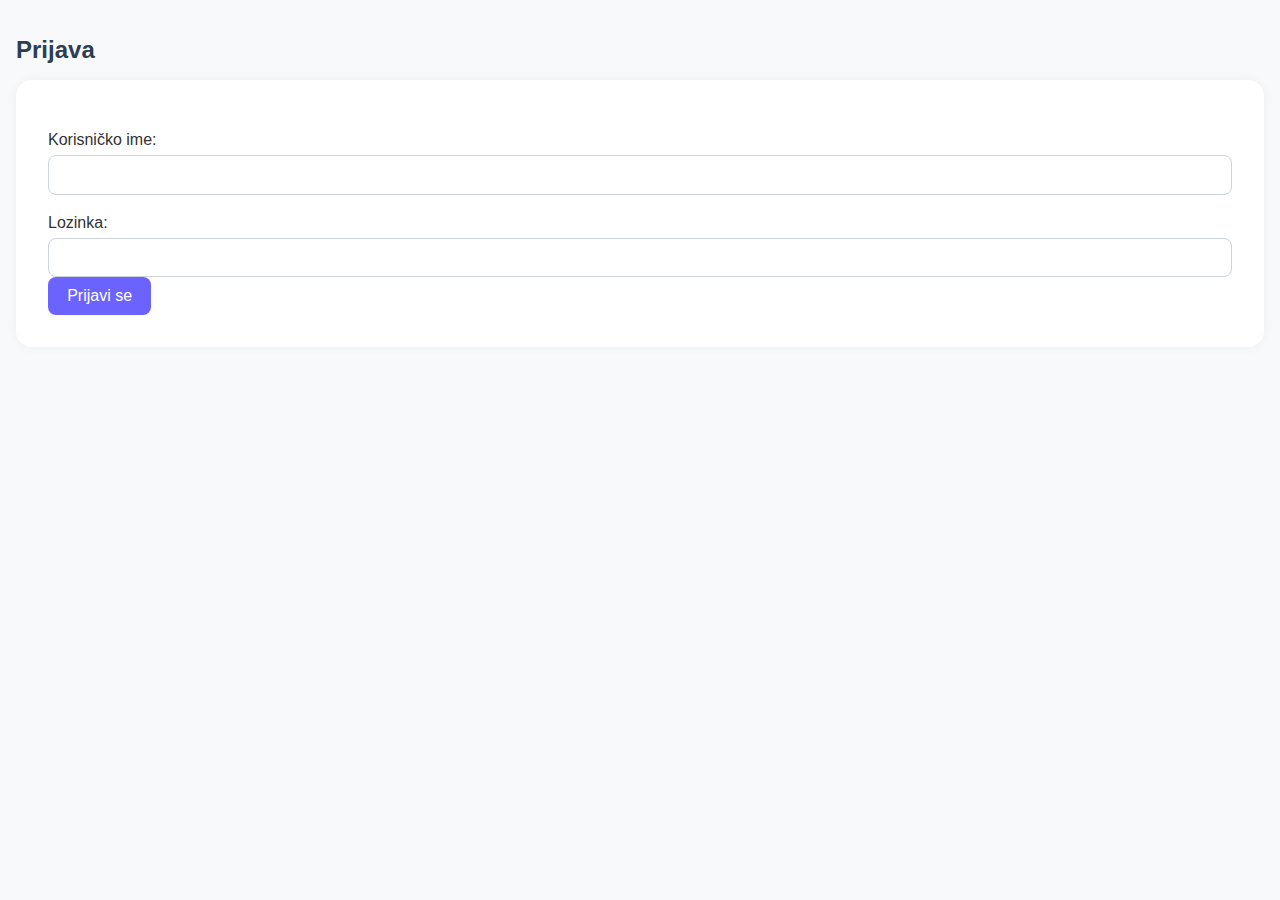
<file: index.html>
<!DOCTYPE html>
<html lang="hr">
<head>
  <meta charset="UTF-8">
  <meta name="viewport" content="width=device-width, initial-scale=1.0">
  <title>Klijenti</title>
<link rel="stylesheet" href="theme.css">


</head>
<body>
   <div id="login-container">
    <h2>Prijava</h2>
    <form id="login-form">
      <label for="username">Korisničko ime:</label>
      <input type="text" id="username" required>
      <label for="password">Lozinka:</label>
      <input type="password" id="password" required>
    </br>
      <button type="submit">Prijavi se</button>
    </form>
    <p id="login-error" style="color: red; display: none;">Neispravni podaci za prijavu.</p>
  </div>

  <div id="app-content" style="display: none;">
  <div id="header">
    <h1>Popis klijenata</h1>
    <button id="newClientBtn" onclick="window.location.href='form.html'">+ Novi klijent</button>
  </div>

  <div class="client-grid" id="clientList"></div>

  <script>
        window.addEventListener('DOMContentLoaded', () => {
  const token = localStorage.getItem('authToken');
  if (token) {
    document.getElementById('login-container').style.display = 'none';
    document.getElementById('app-content').style.display = 'block';
  }
});
    const clientListDiv = document.getElementById('clientList');
    const token = localStorage.getItem('authToken');
    
    async function loadClients() {
      const response = await fetch('https://facenote.onrender.com/client/all', {
  headers: {
    'Authorization': `Bearer ${token}`
  }
})
      const clients = await response.json();
      clientListDiv.innerHTML = '';

      clients.forEach(client => {
        const card = document.createElement('div');
        card.className = 'client-card';
        card.textContent = `${client.name} ${client.lastName}`;
        card.addEventListener('click', () => {
          window.location.href = `form.html?id=${client.id}`;
        });
        clientListDiv.appendChild(card);
      });
    }

    loadClients();

    window.addEventListener('pageshow', function (event) {
  if (event.persisted || performance.getEntriesByType("navigation")[0]?.type === "back_forward") {
    window.location.reload();
  }
});
document.getElementById('login-form').addEventListener('submit', async function (e) {
  e.preventDefault();

  const username = document.getElementById('username').value;
  const password = document.getElementById('password').value;

  try {
    const res = await fetch('https://facenote.onrender.com/login', {
      method: 'POST',
      headers: { 'Content-Type': 'application/json' },
      body: JSON.stringify({ username, password })
    });

    if (res.ok) {
      const { token } = await res.json(); // or however your backend responds
      localStorage.setItem('authToken', token);

      // Show app, hide login
      document.getElementById('login-container').style.display = 'none';
      document.getElementById('app-content').style.display = 'block';
    } else {
      document.getElementById('login-error').style.display = 'block';
    }
  } catch (error) {
    alert('Greška pri povezivanju sa serverom.');
    console.error(error);
  }
});
  </script>
  </div>
</body>
</html>
</file>
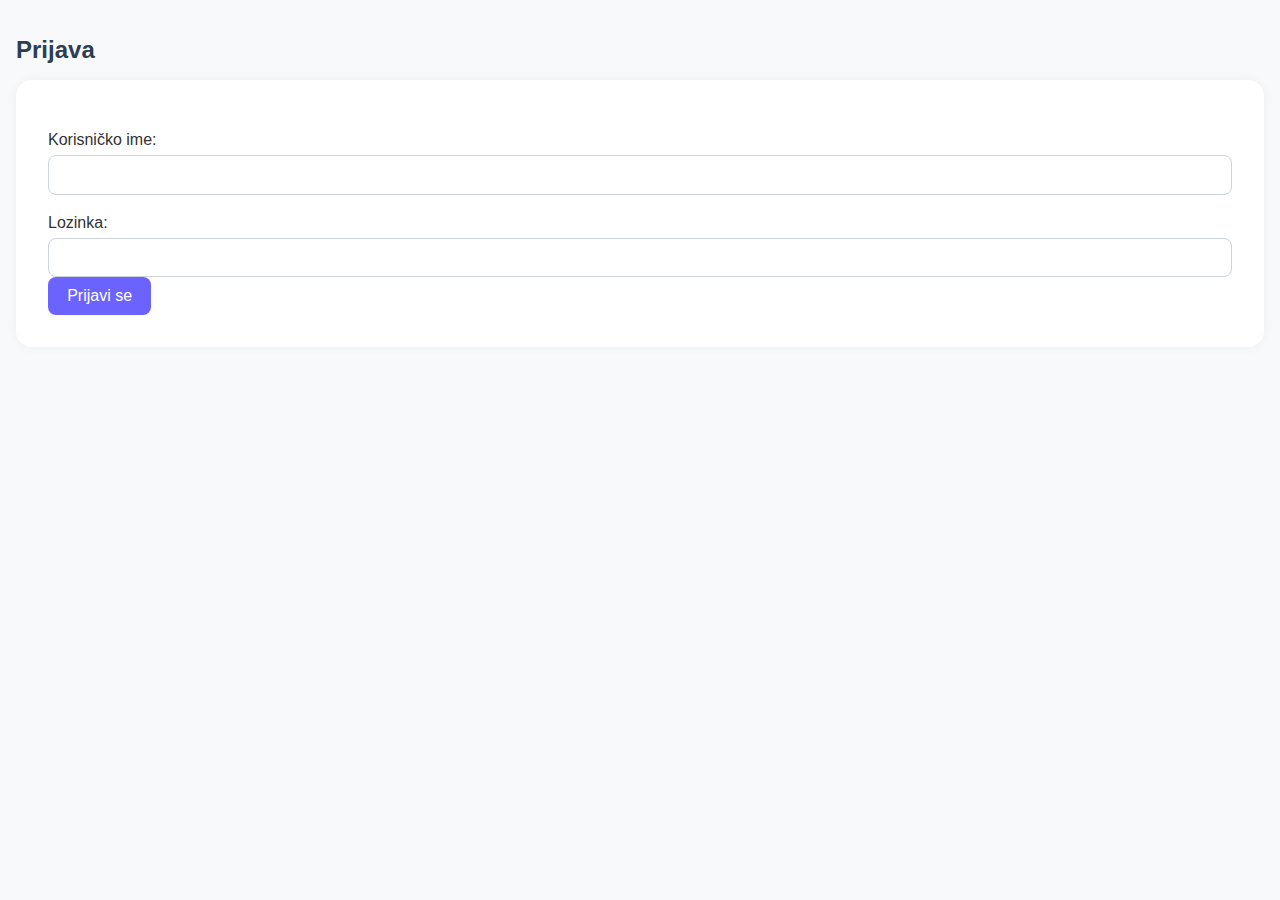
<file: form.html>
<!DOCTYPE html>
<html lang="hr">

<head>
  <meta charset="UTF-8">
  <meta name="viewport" content="width=device-width, initial-scale=1.0">
  <title>Kartica Klijenta</title>
  <link rel="stylesheet" href="theme.css">

</head>

<body>
  <div id="login-container">
    <h2>Prijava</h2>
    <form id="login-form">
      <label for="username">Korisničko ime:</label>
      <input type="text" id="username">
      <label for="password">Lozinka:</label>
      <input type="password" id="password">
      </br>
      <button type="submit">Prijavi se</button>
    </form>
    <p id="login-error" style="color: red; display: none;">Neispravni podaci za prijavu.</p>
  </div>

  <div id="app-content" style="display: none;">
    <form id="clientForm">
      <h1>KARTICA KLIJENTA</h1>

      <label>Ime:<input type="text" name="name" required></label>
      <label>Prezime:<input type="text" name="lastName" required></label>
      <label>Datum rođenja:<input type="date" name="dateOfBirth" required></label>

      <label>Spol:</label>
      <div class="radio-group">
        <label><input type="radio" name="gender" value="Muški" required> Muški</label>
        <label><input type="radio" name="gender" value="Ženski"> Ženski</label>
      </div>

      <label>Mobitel:<input type="text" name="phone" required></label>
      </br>
      <fieldset>
        <legend>Imate li trenutno neke zdravstvene probleme?</legend>

        <label>Akutne (ako su sada prisutne ili ste u fazi liječenja)::</label>
        <div class="radio-group">
          <label><input type="radio" name="acuteMedicalIssues" value="false" checked> NE</label>
          <label><input type="radio" name="acuteMedicalIssues" value="true"> DA</label>
        </div>
        <input class="conditional" type="text" name="acuteMedicalIssuesDescription" placeholder="Opis">

        <label>Kronične (povišen krvni tlak, šećerna bolest, itd.)::</label>
        <div class="radio-group">
          <label><input type="radio" name="chronicMedicalIssues" value="false" checked> NE</label>
          <label><input type="radio" name="chronicMedicalIssues" value="true"> DA</label>
        </div>
        <input class="conditional" type="text" name="chronicMedicalIssuesDescription" placeholder="Opis">

        <label>Jeste li do sada imali nekakav operativni zahvat, preboljeli srčani/moždani udar i sl.?:</label>
        <div class="radio-group">
          <label><input type="radio" name="surgicalProcedures" value="false" checked> NE</label>
          <label><input type="radio" name="surgicalProcedures" value="true"> DA</label>
        </div>
        <input class="conditional" type="text" name="surgicalProceduresDescription" placeholder="Opis">

        <label>Uzimate li trenutno lijekove?</label>
        <div class="radio-group">
          <label><input type="radio" name="currentMedications" value="false" checked> NE</label>
          <label><input type="radio" name="currentMedications" value="true"> DA</label>
        </div>
        <input class="conditional" type="text" name="currentMedicationsDescription" placeholder="Opis">

        <label>Alergije na lijekove:</label>
        <div class="radio-group">
          <label><input type="radio" name="medicationAllergies" value="false" checked> NE</label>
          <label><input type="radio" name="medicationAllergies" value="true"> DA</label>
        </div>
        <input class="conditional" type="text" name="medicationAllergiesDescription" placeholder="Opis">
      </fieldset>

      <fieldset>
        <legend>TIP I STANJE KOŽE</legend>

        <label>Tip kože:</label>
        <div class="checkbox-group">
          <label><input type="checkbox" name="skinTypes" value="Suha"> Suha</label>
          <label><input type="checkbox" name="skinTypes" value="Masna"> Masna</label>
          <label><input type="checkbox" name="skinTypes" value="Mješovita"> Mješovita</label>
          <label><input type="checkbox" name="skinTypes" value="Normalna"> Normalna</label>
          <label><input type="checkbox" name="skinTypes" value="Osjetljiva"> Osjetljiva</label>
        </div>

        <label>Stanje kože:</label>
        <div class="checkbox-group">
          <label><input type="checkbox" name="skinConditions" value="Dehidrirana"> Dehidrirana</label>
          <label><input type="checkbox" name="skinConditions" value="Aknozna"> Aknozna</label>
          <label><input type="checkbox" name="skinConditions" value="Sa pigmentacijama"> Sa pigmentacijama</label>
          <label><input type="checkbox" name="skinConditions" value="S proširenim porama"> S proširenim porama</label>
          <label><input type="checkbox" name="skinConditions" value="S rozaceom"> S rozaceom</label>
          <label><input type="checkbox" name="skinConditions" value="Beživotna / umorna"> Beživotna / umorna</label>
          <label><input type="checkbox" name="skinConditions" value="S borama"> S borama</label>
          <label><input type="checkbox" name="skinConditions" value="Ožiljci"> Ožiljci</label>
        </div>
      </fieldset>

      <label>
        Koje proizvode koristite u kućnoj njezi:
        <textarea name="homeMedications" id="homeMedications" rows="3" required></textarea>
      </label>

      <div class="button-group">
        <button type="submit">Spremi</button>
      </div>
    </form>

    <script>
      window.addEventListener('DOMContentLoaded', () => {
        const token = localStorage.getItem('authToken');
        if (token) {
          document.getElementById('login-container').style.display = 'none';
          document.getElementById('app-content').style.display = 'block';
        }
      });
      const form = document.getElementById('clientForm');
      const conditionals = document.querySelectorAll('.conditional');

      function toggleConditional(radio, input) {
        input.style.display = radio.value === 'true' && radio.checked ? 'block' : 'none';
      }

      document.querySelectorAll('input[type="radio"]').forEach(radio => {
        const name = radio.name;
        const input = document.querySelector(`input[name="${name}Description"]`);
        if (input) {
          radio.addEventListener('change', () => {
            toggleConditional(radio, input);
          });
          toggleConditional(radio, input);
        }
      });

      form.addEventListener('submit', async function (event) {
        event.preventDefault();

        const formData = new FormData(form);
        const data = {};
        const token = localStorage.getItem('authToken');


        // List of checkbox fields that should always be arrays
        const multiValueFields = ['skinTypes', 'skinConditions'];

        for (const [key, value] of formData.entries()) {
          if (multiValueFields.includes(key)) {
            if (!data[key]) data[key] = [];
            data[key].push(value);
          } else {
            if (data[key]) {
              if (!Array.isArray(data[key])) data[key] = [data[key]];
              data[key].push(value);
            } else {
              data[key] = value;
            }
          }
        }

        // Include clientId if it exists (from URL query string)
        const urlParams = new URLSearchParams(window.location.search);
        const clientId = urlParams.get('id');
        if (clientId) {
          data.id = clientId;
        }

        let isValid = true;

        document.querySelectorAll('[required]').forEach(input => {
          if (!input.value.trim()) isValid = false;
        });

        document.querySelectorAll('.conditional').forEach(input => {
          if (input.style.display === 'block' && !input.value.trim()) isValid = false;
        });

        if (!isValid) {
          alert('Molimo ispunite sva obavezna polja.');
          return;
        }

        try {
          const response = await fetch('https://facenote.onrender.com/client/save', {
            method: 'POST',
            headers: {
              'Content-Type': 'application/json',
              ...(token && { 'Authorization': 'Bearer ' + token })
            },

            body: JSON.stringify(data)
          });

          if (response.ok) {
            alert('Podaci su uspješno poslani.');
            const newClientId = await response.json();
            // Redirect to same page with ?id=newClientId
            window.location.href = `${window.location.pathname}?id=${newClientId}`;
            // form.reset();
            //   conditionals.forEach(el => el.style.display = 'none');
          } else {
            alert('Greška prilikom slanja podataka.');
          }
        } catch (error) {
          alert('Neuspješno povezivanje sa serverom.');
          console.error(error);
        }
      });


      // Load client if ID is in query param
      const urlParams = new URLSearchParams(window.location.search);
      const clientId = urlParams.get('id');
      const buttonGroup = document.querySelector('.button-group');
      const token = localStorage.getItem('authToken');
      if (clientId) {
        fetch(`https://facenote.onrender.com/client?id=${clientId}`, {
  headers: {
    'Authorization': `Bearer ${token}`
  }
})
          .then(res => res.json())
          .then(client => {
            for (const key in client) {
              const value = client[key];

              // Handle checkbox arrays like skinType and skinCondition
              if (Array.isArray(value)) {
                const checkboxes = document.querySelectorAll(`input[name="${key}"]`);
                checkboxes.forEach(cb => {
                  cb.checked = value.includes(cb.value);
                });
                continue;
              }

              const field = form.elements[key];

              if (!field) continue;

              // Handle radio buttons
              if (field.type === 'radio' || (field.length && field[0].type === 'radio')) {
                const radios = document.querySelectorAll(`input[name="${key}"]`);
                radios.forEach(r => {
                  r.checked = r.value === String(value);
                });
              }
              // Handle checkboxes that are boolean flags
              else if (field.type === 'checkbox') {
                field.checked = Boolean(value);
              }
              // Handle regular inputs and textareas
              else {
                field.value = value ?? '';
              }

            }
            document.querySelectorAll('input[type="radio"]:checked').forEach(radio => {
              const name = radio.name;
              const input = document.querySelector(`input[name="${name}Description"]`);
              if (input) {
                toggleConditional(radio, input);
              }
            });
          });

        // Add visits button only when editing an existing client
        const visitsBtn = document.createElement('button');
        visitsBtn.type = 'button';
        visitsBtn.textContent = 'Posjete';
        visitsBtn.style.marginLeft = '1rem';
        visitsBtn.addEventListener('click', () => {
          window.location.href = `visitListPage.html?id=${clientId}`;
        });
        buttonGroup.appendChild(visitsBtn);
      }
      document.getElementById('login-form').addEventListener('submit', async function (e) {
        e.preventDefault();

        const username = document.getElementById('username').value;
        const password = document.getElementById('password').value;

        try {
          const res = await fetch('https://facenote.onrender.com/login', {
            method: 'POST',
            headers: { 'Content-Type': 'application/json' },
            body: JSON.stringify({ username, password })
          });

          if (res.ok) {
            const { token } = await res.json(); // or however your backend responds
            localStorage.setItem('authToken', token);

            // Show app, hide login
            document.getElementById('login-container').style.display = 'none';
            document.getElementById('app-content').style.display = 'block';
          } else {
            document.getElementById('login-error').style.display = 'block';
          }
        } catch (error) {
          alert('Greška pri povezivanju sa serverom.');
          console.error(error);
        }
      });
    </script>
  </div>
</body>

</html>
</file>
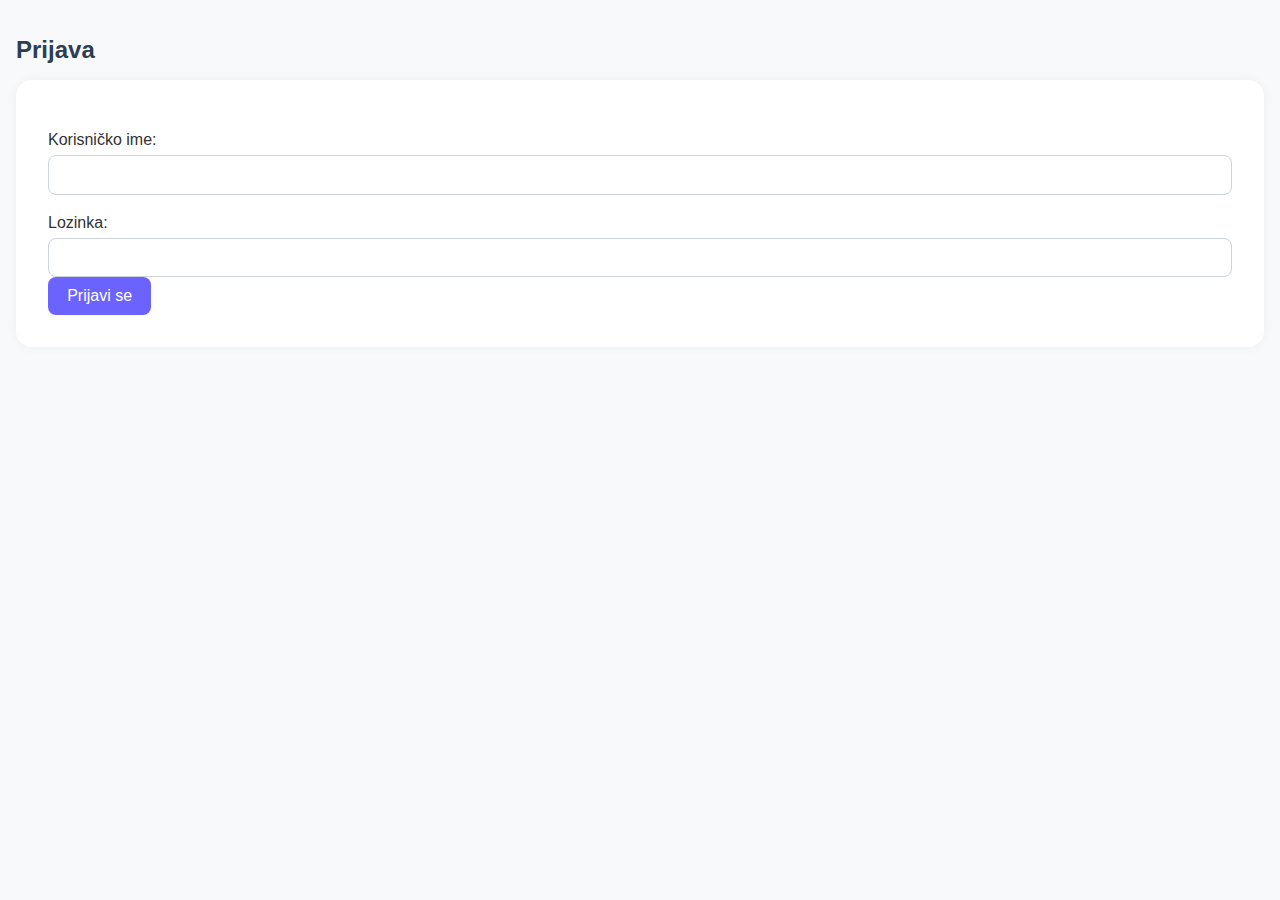
<file: mainPage.html>
<!DOCTYPE html>
<html lang="hr">
<head>
  <meta charset="UTF-8">
  <meta name="viewport" content="width=device-width, initial-scale=1.0">
  <title>Klijenti</title>
<link rel="stylesheet" href="theme.css">


</head>
<body>
   <div id="login-container">
    <h2>Prijava</h2>
    <form id="login-form">
      <label for="username">Korisničko ime:</label>
      <input type="text" id="username" required>
      <label for="password">Lozinka:</label>
      <input type="password" id="password" required>
    </br>
      <button type="submit">Prijavi se</button>
    </form>
    <p id="login-error" style="color: red; display: none;">Neispravni podaci za prijavu.</p>
  </div>

  <div id="app-content" style="display: none;">
  <div id="header">
    <h1>Popis klijenata</h1>
    <button id="newClientBtn" onclick="window.location.href='form.html'">+ Novi klijent</button>
  </div>

  <div class="client-grid" id="clientList"></div>

  <script>
        window.addEventListener('DOMContentLoaded', () => {
  const token = localStorage.getItem('authToken');
  if (token) {
    document.getElementById('login-container').style.display = 'none';
    document.getElementById('app-content').style.display = 'block';
  }
});
    const clientListDiv = document.getElementById('clientList');

    async function loadClients() {
      const response = await fetch('http://localhost:8070/client/all');
      const clients = await response.json();
      clientListDiv.innerHTML = '';

      clients.forEach(client => {
        const card = document.createElement('div');
        card.className = 'client-card';
        card.textContent = `${client.name} ${client.lastName}`;
        card.addEventListener('click', () => {
          window.location.href = `form.html?id=${client.id}`;
        });
        clientListDiv.appendChild(card);
      });
    }

    loadClients();

    window.addEventListener('pageshow', function (event) {
  if (event.persisted || performance.getEntriesByType("navigation")[0]?.type === "back_forward") {
    window.location.reload();
  }
});
document.getElementById('login-form').addEventListener('submit', async function (e) {
  e.preventDefault();

  const username = document.getElementById('username').value;
  const password = document.getElementById('password').value;

  try {
    const res = await fetch('http://localhost:8070/login', {
      method: 'POST',
      headers: { 'Content-Type': 'application/json' },
      body: JSON.stringify({ username, password })
    });

    if (res.ok) {
      const { token } = await res.json(); // or however your backend responds
      localStorage.setItem('authToken', token);

      // Show app, hide login
      document.getElementById('login-container').style.display = 'none';
      document.getElementById('app-content').style.display = 'block';
    } else {
      document.getElementById('login-error').style.display = 'block';
    }
  } catch (error) {
    alert('Greška pri povezivanju sa serverom.');
    console.error(error);
  }
});
  </script>
  </div>
</body>
</html>
</file>
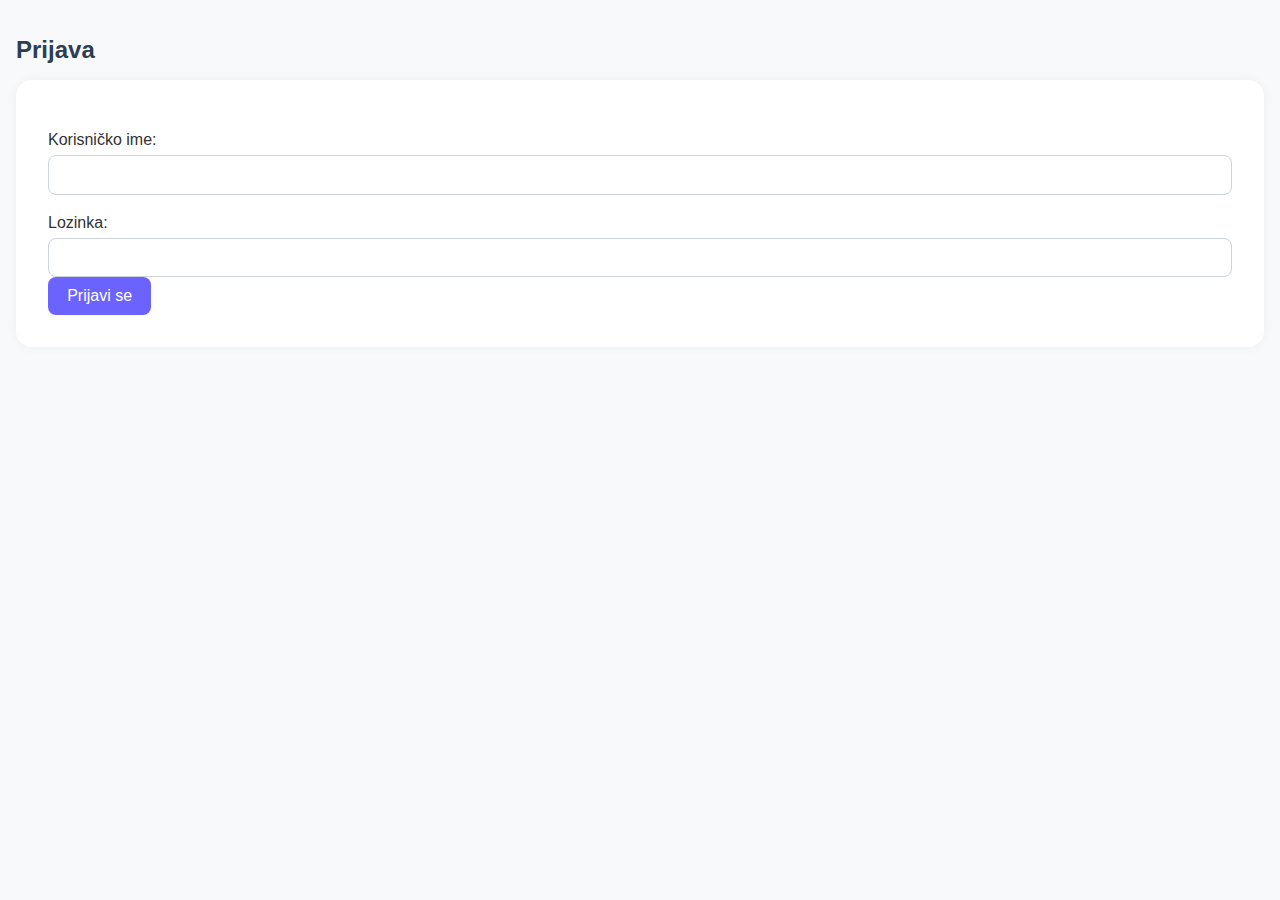
<file: visitForm.html>
<!DOCTYPE html>
<html lang="hr">
<head>
  <meta charset="UTF-8">
  <meta name="viewport" content="width=device-width, initial-scale=1.0">
  <title>Posjete klijenta</title>

<link rel="stylesheet" href="theme.css">
</head>
<body>
   <div id="login-container">
    <h2>Prijava</h2>
    <form id="login-form">
      <label for="username">Korisničko ime:</label>
      <input type="text" id="username">
      <label for="password">Lozinka:</label>
      <input type="password" id="password">
    </br>
      <button type="submit">Prijavi se</button>
    </form>
    <p id="login-error" style="color: red; display: none;">Neispravni podaci za prijavu.</p>
  </div>

  <div id="app-content" style="display: none;">
  <h1>Tretman</h1>

  <form id="visitForm">
    <label>
      Datum:
      <input type="date" name="date" id="date" required>
    </label>

    <label>
      Vrsta tretmana:
      <input type="text" name="treatmentType" id="treatmentType" required>
    </label>

    <label>
      Opis postupka:
      <textarea name="treatmentDescription" id= "treatmentDescription" rows="3" required></textarea>
    </label>

    <label>
      Korišteni proizvodi:
      <textarea name="usedProducts" id="usedProducts" rows="3" required></textarea>
    </label>

    <label>
      Napomene i reakcije kože:
      <textarea name="notesAndReactions" id="notesAndReactions" rows="3" required></textarea>
    </label>

    <label>
      Dodaj sliku s tretmana:
      <input type="file" name="image" id="image" accept="image/*">
    </label>
    <div id="imagePreview" style="margin-top: 1rem;"></div>
    <button type="submit">Spremi posjetu</button>

  </form>
  </div>
</body>
</html>
<script>
      window.addEventListener('DOMContentLoaded', () => {
  const token = localStorage.getItem('authToken');
  if (token) {
    document.getElementById('login-container').style.display = 'none';
    document.getElementById('app-content').style.display = 'block';
  }
});
    const urlParams = new URLSearchParams(window.location.search);

let existingImageBase64 = null; // This should be set during visit fetch

 document.getElementById('image').addEventListener('change', function(event) {
    const file = event.target.files[0];
    const previewContainer = document.getElementById('imagePreview');
    previewContainer.innerHTML = ''; // Clear existing previews

    if (file && file.type.startsWith('image/')) {
      const reader = new FileReader();
      reader.onload = function(e) {
        const img = document.createElement('img');
        img.src = e.target.result;
        img.alt = 'Preview';
        img.style.maxWidth = '100%';
        img.style.height = 'auto';
        img.style.display = 'block';
        previewContainer.appendChild(img);
      };
      reader.readAsDataURL(file);
    }
  });

document.getElementById('visitForm').addEventListener('submit', async function (event) {
  event.preventDefault();

  const form = event.target;
  const imageInput = form.image;
  const imageFile = imageInput.files[0];
  const token = localStorage.getItem('authToken');

  const urlParams = new URLSearchParams(window.location.search);
  const visitId = urlParams.get('visitId');
  const clientId = urlParams.get('clientId');

  if (!clientId) {
    alert("Nije moguće pronaći ID klijenta.");
    return;
  }

  const dateValue = document.getElementById('date').value;
  if (!dateValue) {
    alert("Molimo unesite datum.");
    return;
  }

  let imageBase64 = existingImageBase64;

  if (imageFile) {
    imageBase64 = await toBase64(imageFile);
  }

  const jsonData = {
    id: visitId ? parseInt(visitId) : null,
    clientId: parseInt(clientId),
    date: new Date(dateValue).toISOString(),
    treatmentType: form.treatmentType.value,
    treatmentDescription: form.treatmentDescription.value,
    usedProducts: form.usedProducts.value,
    notesAndReactions: form.notesAndReactions.value,
    image: imageBase64
  };

  try {
    const response = await fetch('https://facenote.onrender.com/client/save/treatment', {
      method: 'POST',
                  headers: {
              'Content-Type': 'application/json',
              ...(token && { 'Authorization': 'Bearer ' + token })
            },
      body: JSON.stringify(jsonData)
    });

    if (response.ok) {
      alert("Tretman uspješno spremljen.");
    } else {
      alert("Greška prilikom spremanja tretmana.");
    }
  } catch (error) {
    alert("Neuspješno povezivanje sa serverom.");
    console.error(error);
  }
});

// Helper to convert file to base64
function toBase64(file) {
  return new Promise((resolve, reject) => {
    const reader = new FileReader();
    reader.readAsDataURL(file);
    reader.onload = () => resolve(reader.result.split(',')[1]); // Remove "data:image/jpeg;base64,"
    reader.onerror = reject;
  });
}
  const visitId = urlParams.get('visitId');
  const token = localStorage.getItem('authToken');
  
  if (visitId) {
    fetch(`https://facenote.onrender.com/client/treatment?id=${visitId}`, {
  headers: {
    'Authorization': `Bearer ${token}`
  }
})
      .then(res => res.json())
      .then(visit => {
        document.getElementById('date').value = visit.date.slice(0, 10); // Trim to yyyy-mm-dd
        document.getElementById('treatmentType').value = visit.treatmentType || '';
        document.getElementById('treatmentDescription').value = visit.treatmentDescription || '';
        document.getElementById('usedProducts').value = visit.usedProducts || '';
        document.getElementById('notesAndReactions').value = visit.notesAndReactions || '';
        // Optionally display image if one exists
        if (visit.image) {
          existingImageBase64 = visit.image;
          const img = document.createElement('img');
img.src = `data:image/jpeg;base64,${visit.image}`;
img.alt = 'Slika s tretmana';
img.style.maxWidth = '100%';
document.getElementById('imagePreview').appendChild(img);
        }
      })
      .catch(err => {
        console.error('Greška pri dohvaćanju posjete:', err);
        alert('Neuspjelo dohvaćanje podataka posjete.');
      });
  }
  
document.getElementById('login-form').addEventListener('submit', async function (e) {
  e.preventDefault();

  const username = document.getElementById('username').value;
  const password = document.getElementById('password').value;

  try {
    const res = await fetch('https://facenote.onrender.com/login', {
      method: 'POST',
      headers: { 'Content-Type': 'application/json' },
      body: JSON.stringify({ username, password })
    });

    if (res.ok) {
      const { token } = await res.json(); // or however your backend responds
      localStorage.setItem('authToken', token);

      // Show app, hide login
      document.getElementById('login-container').style.display = 'none';
      document.getElementById('app-content').style.display = 'block';
    } else {
      document.getElementById('login-error').style.display = 'block';
    }
  } catch (error) {
    alert('Greška pri povezivanju sa serverom.');
    console.error(error);
  }
});
</script>
</file>
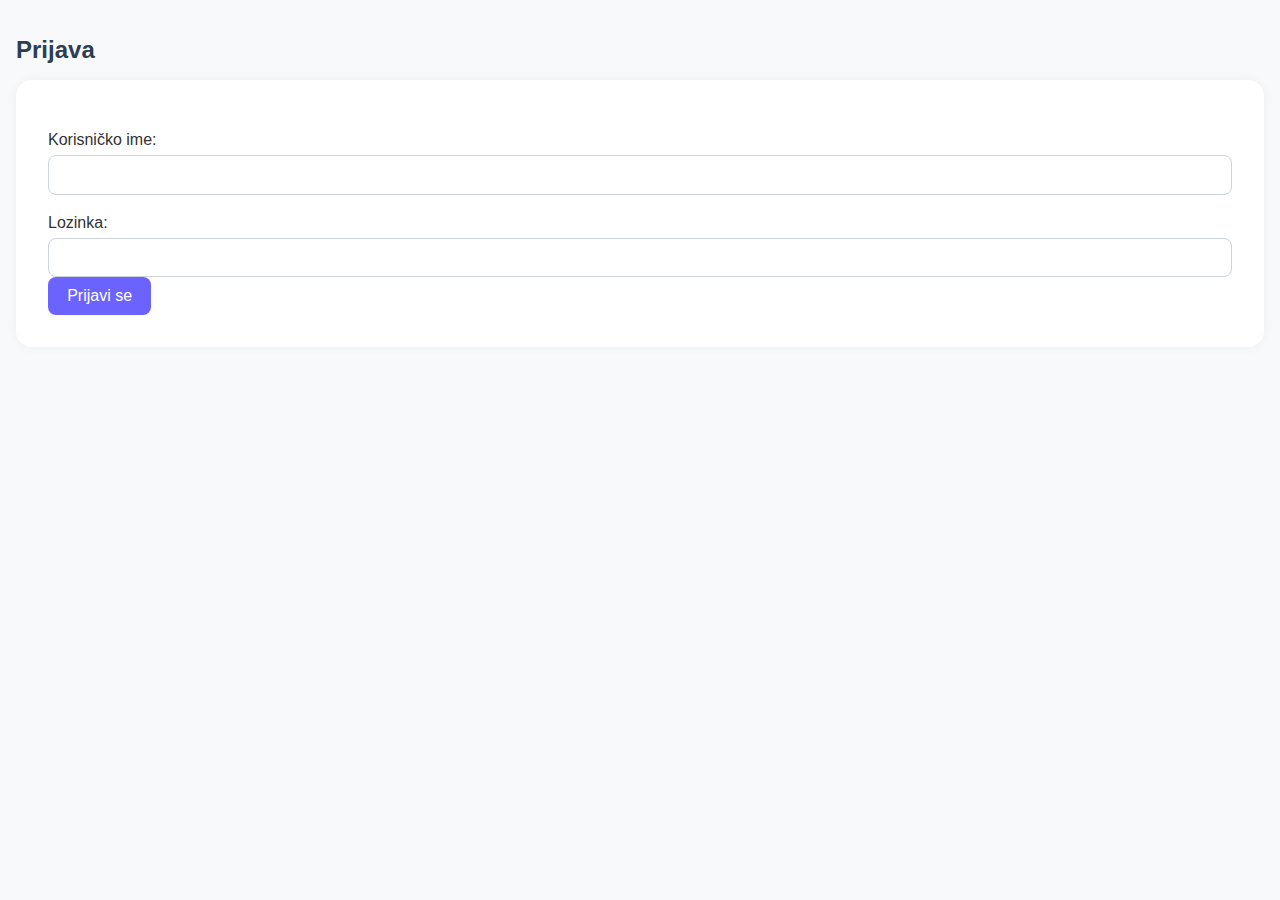
<file: visitListPage.html>
<!DOCTYPE html>
<html lang="hr">
<head>
  <meta charset="UTF-8">
  <meta name="viewport" content="width=device-width, initial-scale=1.0">
  <title>Popis Posjeta</title>
<link rel="stylesheet" href="theme.css">

</head>
<body>
   <div id="login-container">
    <h2>Prijava</h2>
    <form id="login-form">
      <label for="username">Korisničko ime:</label>
      <input type="text" id="username" required>
      <label for="password">Lozinka:</label>
      <input type="password" id="password" required>
    </br>
      <button type="submit">Prijavi se</button>
    </form>
    <p id="login-error" style="color: red; display: none;">Neispravni podaci za prijavu.</p>
  </div>

  <div id="app-content" style="display: none;">
  <div class="top-bar">
    <h1>Popis Posjeta Klijenta</h1>
    <button onclick="goToNewVisit()">+ Novi Posjet</button>
  </div>

  <div class="visit-list" id="visitList"></div>

  <script>
        window.addEventListener('DOMContentLoaded', () => {
  const token = localStorage.getItem('authToken');
  if (token) {
    document.getElementById('login-container').style.display = 'none';
    document.getElementById('app-content').style.display = 'block';
  }
});
    const urlParams = new URLSearchParams(window.location.search);
    const clientId = urlParams.get('id');
    const token = localStorage.getItem('authToken');
    
    async function loadVisits() {
      try {
        const response = await fetch(`https://facenote.onrender.com/client/treatments?id=${clientId}`, {
  headers: {
    'Authorization': `Bearer ${token}`
  }
});
        const visits = await response.json();

        const visitList = document.getElementById('visitList');
        visits.forEach(visit => {
          const div = document.createElement('div');
          div.className = 'visit-item';
          div.innerHTML = `
            <strong>Datum:</strong> ${visit.date.slice(0, 10)}<br>
            <strong>Vrsta:</strong> ${visit.treatmentType}
          `;
          div.onclick = () => {
            window.location.href = `visitForm.html?clientId=${clientId}&visitId=${visit.id}`;
          };
          visitList.appendChild(div);
        });
      } catch (error) {
        console.error('Greška pri dohvaćanju posjeta:', error);
      }
    }

    function goToNewVisit() {
      window.location.href = `visitForm.html?clientId=${clientId}`;
    }

    loadVisits();
    window.addEventListener('pageshow', function (event) {
  if (event.persisted || performance.getEntriesByType("navigation")[0]?.type === "back_forward") {
    window.location.reload();
  }
});
document.getElementById('login-form').addEventListener('submit', async function (e) {
  e.preventDefault();

  const username = document.getElementById('username').value;
  const password = document.getElementById('password').value;

  try {
    const res = await fetch('https://facenote.onrender.com/login', {
      method: 'POST',
      headers: { 'Content-Type': 'application/json' },
      body: JSON.stringify({ username, password })
    });

    if (res.ok) {
      const { token } = await res.json(); // or however your backend responds
      localStorage.setItem('authToken', token);

      // Show app, hide login
      document.getElementById('login-container').style.display = 'none';
      document.getElementById('app-content').style.display = 'block';
    } else {
      document.getElementById('login-error').style.display = 'block';
    }
  } catch (error) {
    alert('Greška pri povezivanju sa serverom.');
    console.error(error);
  }
});
  </script>
</div>
</body>
</html>
</file>
<file: theme.css>
body {
  margin: 0;
  padding: 1rem;
  font-family: 'Segoe UI', Roboto, sans-serif;
  background-color: #f8f9fa;
  color: #333;
}

h1, h2 {
  color: #2c3e50;
  font-weight: 600;
  margin-bottom: 1rem;
}

.container {
  max-width: 800px;
  margin: auto;
}

/* Form Styling */
form {
  background: white;
  padding: 2rem;
  border-radius: 1rem;
  box-shadow: 0 0 12px rgba(0, 0, 0, 0.05);
}

label {
  display: block;
  margin-top: 1.2rem;
  font-weight: 500;
}

input[type="text"],
input[type="date"],
input[type="file"],
input[type="password"],
textarea,
select {
  width: 100%;
  padding: 0.6rem;
  border: 1px solid #ced4da;
  border-radius: 0.5rem;
  font-size: 1rem;
  box-sizing: border-box;
  margin-top: 0.4rem;
}

textarea {
  resize: vertical;
  min-height: 80px;
}

input:focus,
textarea:focus,
select:focus {
  border-color: #6c63ff;
  outline: none;
}

/* Button Styles */
.button-group {
  margin-top: 2rem;
  display: flex;
  flex-wrap: wrap;
  gap: 1rem;
  justify-content: flex-end;
}

button {
  padding: 0.6rem 1.2rem;
  border: none;
  border-radius: 0.5rem;
  font-size: 1rem;
  font-weight: 500;
  background-color: #6c63ff;
  color: white;
  cursor: pointer;
  transition: background-color 0.3s ease;
}

button:hover {
  background-color: #574fd6;
}

/* Image Preview */
#imagePreview img {
  max-width: 100%;
  max-height: 300px;
  margin-top: 1rem;
  border-radius: 0.5rem;
  box-shadow: 0 0 8px rgba(0,0,0,0.1);
}

/* Client List Squares */
.client-card,
.visit-item {
  background-color: white;
  padding: 1rem;
  border-radius: 0.75rem;
  box-shadow: 0 0 8px rgba(0,0,0,0.05);
  margin: 0.5rem 0;
  text-align: center;
  cursor: pointer;
  transition: transform 0.2s ease, box-shadow 0.2s ease;
}

.client-card:hover,
.visit-item:hover {
  transform: translateY(-2px);
  box-shadow: 0 4px 12px rgba(0,0,0,0.1);
}

/* Responsive Layout */
@media (max-width: 600px) {
  .button-group {
    flex-direction: column;
    align-items: stretch;
  }

  button {
    width: 100%;
  }
}
</file>
